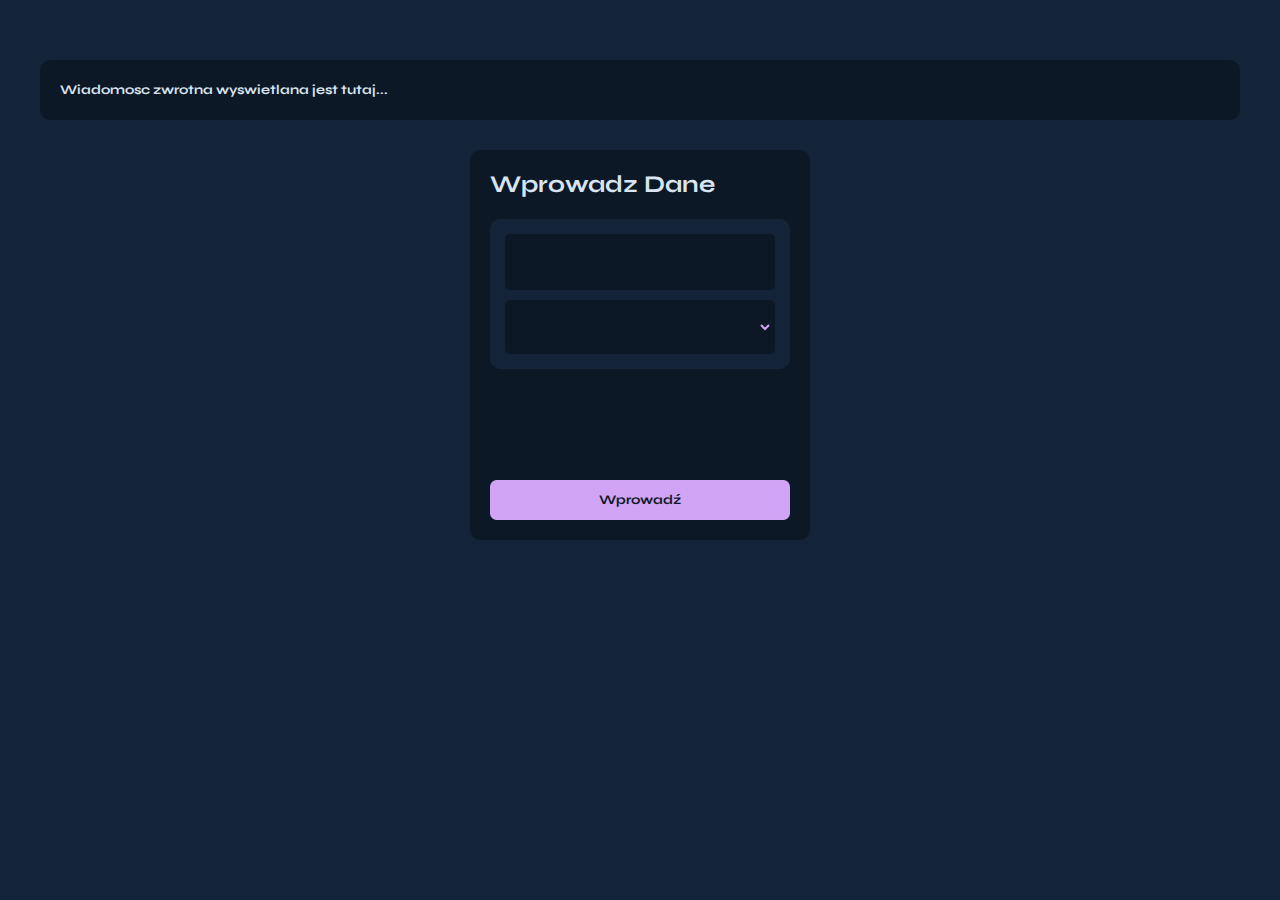
<file: library-app/src/main/resources/templates/forms.html>
<!DOCTYPE html>
<html lang="en" xmlns:th="http://www.thymeleaf.org">

<head>
    <title>Library APP</title>
    <link th:href="@{/styles/main.css}" href="../static/styles/main.css" rel="stylesheet" />
    <script th:src="@{/scripts/main.js}" href="../static/scripts/main.js"></script>
</head>

<body class="dark">
    <div id="content">
        <div th:if="${message != null}" id="server-message" class="active">
            <h5 th:text="${message}">Wiadomosc zwrotna wyswietlana jest tutaj...</h5>
        </div>
        <div th:each="formEntry : ${forms}" class="insert-form-container">
            <h2 th:text="${formEntry.value.title}">Wprowadz Dane</h2>
            <form method="post" th:action="@{/forms}">
                <div class="scroll-container">
                    <input type="hidden" th:name="id" th:value="${formEntry.key}">
    
                    <input
                        th:each="input : ${formEntry.value.inputs}"
                        th:if="${input.value.type != T(pl.edu.pjwstk.s32410.projects.library.app.controller.data.input.DataInput.Type).SELECT}"
                        th:type="${input.value.type == T(pl.edu.pjwstk.s32410.projects.library.app.controller.data.input.DataInput.Type).TEXT ? 'text' : 
                                        (input.value.type == T(pl.edu.pjwstk.s32410.projects.library.app.controller.data.input.DataInput.Type).NUMBER ? 'number' : 'text')}"
                        th:placeholder="${input.value.placeholder}" 
                        th:name="${input.key}" />

                    <select
                        th:each="input : ${formEntry.value.inputs}"
                        th:if="${input.value.type == T(pl.edu.pjwstk.s32410.projects.library.app.controller.data.input.DataInput.Type).SELECT}"
                        th:name="${input.key}">
                        <option th:each="option : ${input.value.options}" th:selected="${option.key.equals('default')}" th:value="${option.key}" th:text="${option.value}"></option>
                    </select>
                </div>
                <button class="button-primary" type="submit">Wprowadź</button>
            </form>
        </div>


        <!-- <div class="insert-form-container">
            <a class="button-primary" th:href="@{/data?resource=author}">Wyświetl Autorów</a>
            <a class="button-primary" th:href="@{/data?resource=category}">Wyświetl Kategorie</a>
            <a class="button-primary" th:href="@{/data?resource=image}">Wyświetl Zdjęcia</a>
            <a class="button-primary" th:href="@{/data?resource=customer}">Wyświetl Użytkowników</a>
            <a class="button-primary" th:href="@{/data?resource=rental}">Wyświetl Wynajmy</a>
            <a class="button-primary" th:href="@{/data?resource=employee}">Wyświetl Pracowników</a>
            <a class="button-primary" th:href="@{/data?resource=book}">Wyświetl Książki</a>

        </div> -->
    </div>
</body>

</html>
</file>
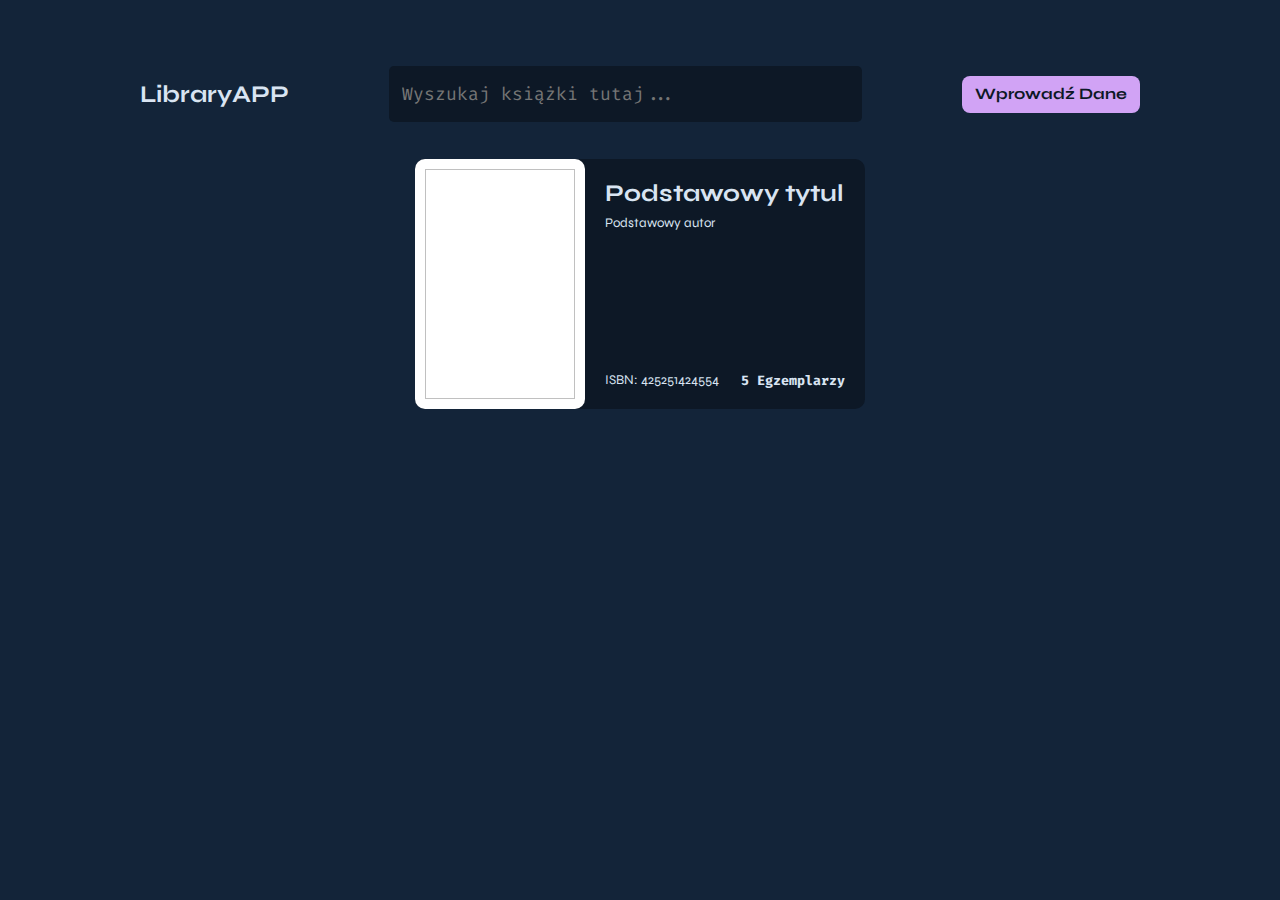
<file: library-app/src/main/resources/templates/search.html>
<!DOCTYPE html>
<html lang="en" xmlns:th="http://www.thymeleaf.org">
<head>
    <title>Library APP</title>
    <link th:href="@{/styles/main.css}" href="../static/styles/main.css" rel="stylesheet" />
</head>

<body class="dark">
    <div id="content">
        <div id="top-bar-container">
            <h2><a th:href="@{/}" href="#">LibraryAPP</a></h2>
            <input th:value="${search}" id="search-bar" type="text" placeholder="Wyszukaj książki tutaj...">
            <a th:href="@{/forms}" href="#" class="button-primary">Wprowadź Dane</a>
        </div>

        <div th:each="book : ${results}" class="book-card">
            <img class="cover" th:src="${book.images[0]}">
            <div class="book-details">
                <h2 class="title"><a href="#" th:text="${book.title}">Podstawowy tytul</a></h2>
                <h5 class="authors">
                    <span th:each="author : ${book.authors}">
                        <a th:text="|${author.name} ${author.surname}|" th:href="@{|/?search=${author.name} ${author.surname}|}">Podstawowy autor</a>
                    </span>
                </h5>
                <h5 class="description"></h5>
                <div class="book-details-footer">
                    <small class="isbn" th:text="'ISBN: ' + ${book.isbn}">ISBN: 425251424554</small>
                    <small class="availability" th:text="${storage[book.id]} + ' Egzemplarze'">5 Egzemplarzy</small>
                </div>
            </div>
        </div>
        
    </div>
    <script>
        const searchBar = document.getElementById('search-bar');

        searchBar.addEventListener('keypress', function (event) {
            if (event.key === 'Enter') {
                const query = searchBar.value.trim();
                if (query) {
                    window.location.href = `?search=${encodeURIComponent(query)}`;
                }
            }
        });
    </script>
</body>
</html>
</file>
<file: library-app/src/main/resources/static/styles/main.css>
@import url('https://fonts.googleapis.com/css2?family=Fira+Code:wght@300..700&family=Syne:wght@400..800&display=swap');

:root {
    --ff: "Syne", sans-serif;
    --ff2: "Fira Code", monospace;
    --h1: 800 2rem/1.2em var(--ff);
    --p: 400 1rem/1.5em var(--ff);
    --p-code: 300 .7rem/2em var(--ff2);
    --hue: 214;

    --tertiary-hue: calc(var(--hue) + 300);
    --accent-hue: calc(var(--hue) + 60);
    --primary-color: hsl(var(--hue), 50%, 90%);
    --pre-primary-color: hsl(var(--hue), 50%, 95%);
    --pre-primary-color-darker: hsl(var(--hue), 50%, 92.5%);
    --secondary-color: hsl(var(--hue), 50%, 10%);
    --tertiary-color: hsl(var(--tertiary-hue), 80%, 20%);
    --accent-color: hsl(var(--accent-hue), 80%, 20%);
    --accent-color-lighter: hsl(var(--accent-hue), 80%, 30%);
}

.dark {
    --primary-color: hsl(var(--hue), 50%, 10%);
    --pre-primary-color: hsl(var(--hue), 50%, 15%);
    --pre-primary-color-darker: hsl(var(--hue), 50%, 12.5%);
    --secondary-color: hsl(var(--hue), 50%, 90%);
    --tertiary-color: hsl(var(--tertiary-hue), 80%, 80%);
    --accent-color: hsl(var(--accent-hue), 80%, 80%);
    --accent-color-lighter: hsl(var(--accent-hue), 80%, 70%);
}

body {
    background: var(--pre-primary-color);
    margin: 10px;
    margin-bottom: 18px;
    font-family: var(--ff);
    color: var(--secondary-color);
    transition-duration: 0.1s;
    font-size: 16px;
    display: flex;
    justify-content: center;
}

input {
    font-size: 18px;
    font-family: var(--ff2);
    color: var(--accent-color);
    padding: 0.4em 0.6em 0.4em 0.6em;
    border-radius: 5px;
    border: none;
    background-color: var(--primary-color);
    height: 2.1em;
    border: transparent solid 2px;
}

input:is(:-webkit-autofill, :autofill) {
    background-color: var(--primary-color) !important;
}

input:focus {
    outline: none;
    border: var(--accent-color) solid 2px;
    border-width: 2px 0 2px 0;
    border-top-color: transparent;
}

select {
    font-size: 18px;
    font-family: var(--ff2);
    color: var(--accent-color);
    padding: 0.4em 0.6em 0.4em 0.6em;
    border-radius: 5px;
    border: none;
    background-color: var(--primary-color);
    height: 3em;
    border: transparent solid 2px;
}

select:is(:-webkit-autofill, :autofill) {
    background-color: var(--primary-color) !important;
}

select:focus {
    outline: none;
    border: var(--accent-color) solid 2px;
    border-width: 2px 0 2px 0;
    border-top-color: transparent;
}

*::-webkit-scrollbar {
    width: 2px;
}

*::-webkit-scrollbar-track {
    background: transparent;
}

*::-webkit-scrollbar-thumb {
    background-color: var(--accent-color);
    border-radius: 4px;
    border: 2px solid transparent;
}

*::-webkit-scrollbar-button {
    display: none;
}

*::-webkit-scrollbar-thumb:hover {
    background-color: hsl(var(--accent-hue), 80%, 25%);
}

.button-primary {
    background-color: var(--accent-color);
    padding: 0.5em 0.8em 0.5em 0.8em;
    border-radius: 0.5em;
    border: none;
    color: var(--primary-color);
    cursor: pointer;
}

.button-primary:hover {
    background-color: var(--accent-color-lighter);
}

.button-secondary {
    background-color: transparent;
    padding: 0.5em 0.8em 0.5em 0.8em;
    border-radius: 0.5em;
    border: none;
    color: var(--accent-color);
    cursor: pointer;
}

.button-secondary:hover {
    background-color: var(--primary-color);
}

#content {
    display: flex;
    width: 1200px;
    flex-direction: row;
    align-items: center;
    flex-wrap: wrap;
    margin: 50px 20px 20px 20px;
    gap: 30px;
    justify-content: center;
}

#results-container {
    display: flex;
    flex-direction: row;
    flex-wrap: wrap;
    justify-content: center;

    width: calc(100% - 100px);
    gap: 40px;
}

#server-message {
    width: 100%;
    display: flex;
    background-color: var(--primary-color);
    border-radius: 10px;
    padding: 0 20px 0 20px;
}

.insert-form-container {
    display: flex;
    flex-direction: column;
    height: 350px;
    width: 300px;
    background-color: var(--primary-color);
    border-radius: 10px;
    padding: 20px;
}

.insert-form-container > h2 {
    margin-top: 0;
}

.insert-form-container > form {
    display: flex;
    flex-direction: column;
    flex-grow: 1;
    border-radius: 4px;
    height: calc(100% - 100px);
    gap: 20px
}

.insert-form-container > form > .scroll-container {
    background-color: var(--pre-primary-color);
    padding: 15px;
    border-radius: 10px;
    overflow-y: auto;
    display: flex;
    flex-direction: column;
    gap: 10px;
}

.insert-form-container .button-primary {
    margin-top: auto;
    width: 100%;
    height: 3em;
    font-family: var(--ff);
    font-weight: 700;
}

.insert-form-container a {
    text-align: center;
    max-width: 90%;
    max-height: 1.35em;
}

.data-show-container {
    background-color: var(--primary-color);
    border-radius: 20px;
    padding: 10px;
    width: 100%;
}

.data-show-container th {
    padding: 10px;
}

.data-show-container td {
    padding: 10px;
    border-top: solid 1px white;
}

.data-show-container .remove-column {
    width: 40px;
}

#top-bar-container {
    width: 1000px;
    display: flex;
    align-items: center;
    flex-direction: row;
    gap: 100px;
}

#search-bar {
    flex-grow: 1;
}

#top-bar-container > .button-primary {
    height: 1.3em;
    font-family: var(--ff);
    font-weight: 700;
}

.book-card {
    display: flex;
    height: 250px;
    width: 450px;
    background-color: var(--primary-color);
    border-radius: 10px;
}

.book-card > .cover {
    height: calc(250px - 20px);
    width: 150px;
    object-fit: cover;
    background-color: white;
    padding: 10px;
    border-radius: 10px;
}

.book-details {
    display: flex;
    flex-direction: column;
    flex-grow: 1;
    padding: 20px;
}

.book-details > .title {
    overflow: hidden;
    max-height: 60px;
    margin: 0px;
}

a {
    color: var(--secondary-color);
    text-decoration: none;
}

a:hover {
    color: var(--secondary-color);
    text-decoration: underline;
}

.book-details > .authors {
    margin: 7px 0 0px 0;
    font-weight: 300;
}

.book-details > .description {
    font-family: var(--ff2);
    font-weight: 400;
    min-height: 10px;
    flex-grow: 1;
}

.book-details-footer {
    display: flex;
    flex-direction: row;
    justify-content: space-between;
}

.book-details-footer > .availability {
    font-family: var(--ff2);
    font-weight: 900;
}
</file>
